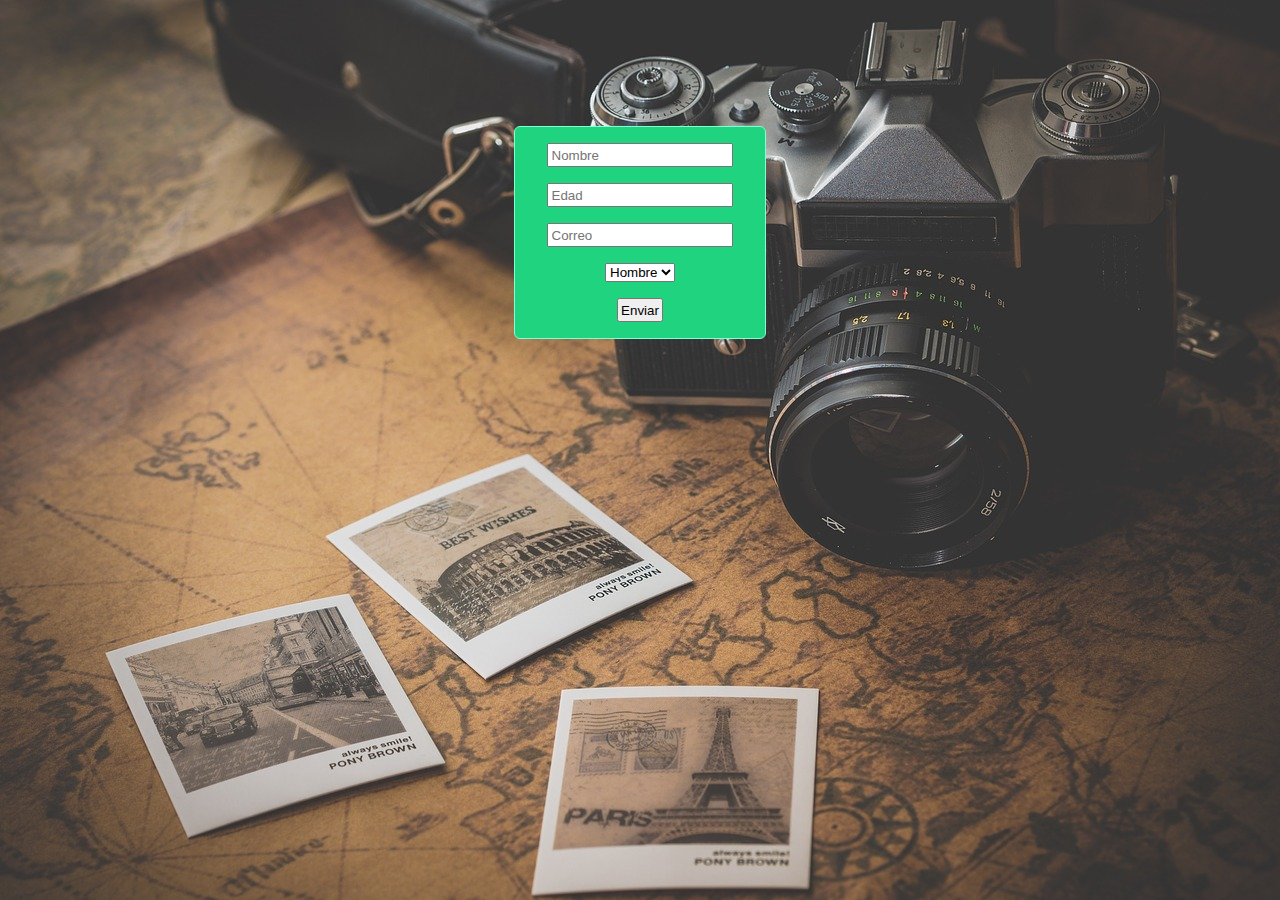
<file: Ola de mar/index.html>
<!DOCTYPE html>
<html lang="en">
<head>
    <meta charset="UTF-8">
    <meta name="viewport" content="width=device-width, initial-scale=1.0">
    <meta http-equiv="X-UA-Compatible" content="ie=edge">
    <title>Document</title>
    <link rel="stylesheet" href="css2.css">
</head>
<body background="Imagenes/Blogin.jpg" >
    
       
    <center>
        <article>
            <form action="adios.html">
                <p><input type="text" placeholder="Nombre" required></p>
                <p><input type="text" placeholder="Edad" required></p>
                <p><input type="text" placeholder="Correo" required></p>
                <p>
                    <select name="" id="">
                        <option value="">
                            Hombre
                        </option>
                        <option value="">
                            Mujer
                        </option>
                        <Option>
                            Wilton
                        </Option>
                    </select>
                </p>
    
                <p><input type="submit" value="Enviar"></p>
            </form>
        </article>
    </center>
</body>
</html>
</file>
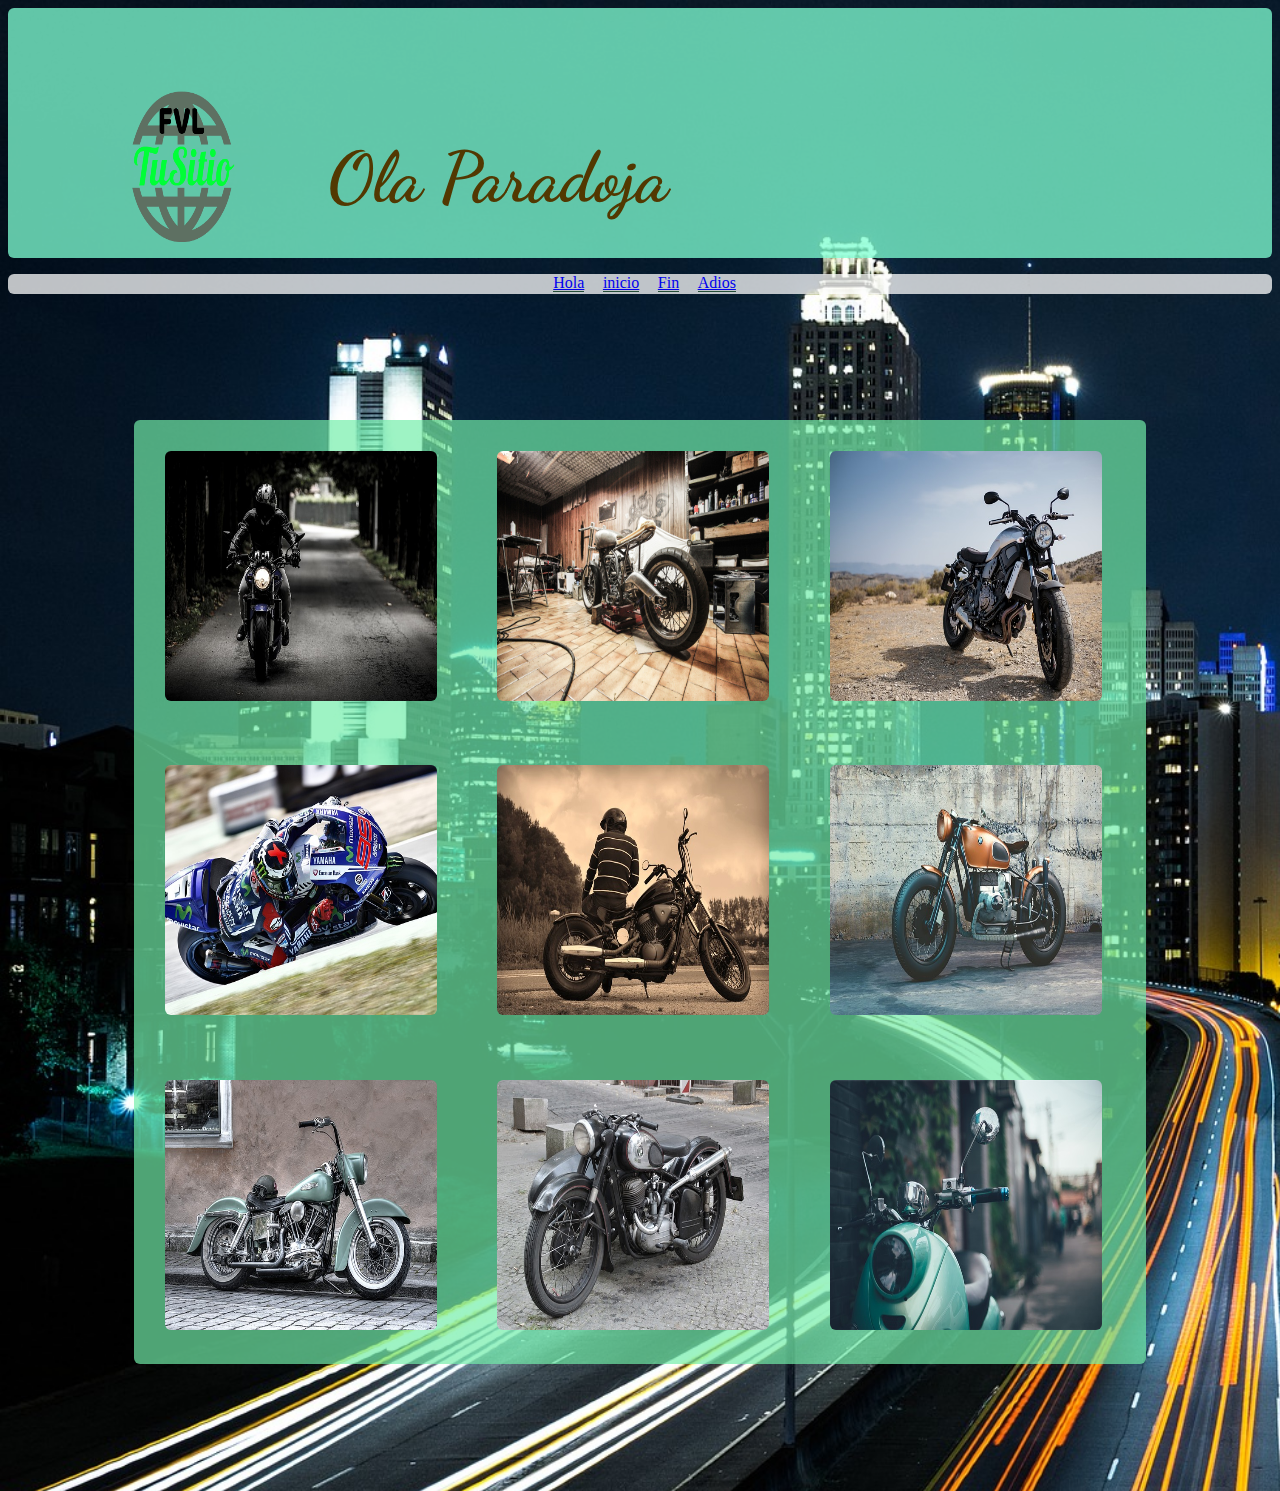
<file: Ola de mar/adios.html>
<!DOCTYPE html>
<html lang="en">
<head>
    <meta charset="UTF-8">
    <meta name="viewport" content="width=device-width, initial-scale=1.0">
    <meta http-equiv="X-UA-Compatible" content="ie=edge">
    <link rel="stylesheet" href="css.css">
    <title>Document</title>
    <link href="https://fonts.googleapis.com/css?family=Dancing+Script" rel="stylesheet">
</head>
<body background="Imagenes/Bmoto.jpg">
    <header><img id="logotipo" src="Imagenes/logotipo.png"><h1><label>Ola Paradoja</label></h1></header>
    <nav>
        <ul>
            <li><a href="Hola.html">Hola</a></li>
            <li><a href="Inicio.html">inicio</a></li>
            <li><a href="Fin.html">Fin</a></li>
            <li><a href="adios.html">Adios</a></li>
            
        </ul>
    </nav>
    
    <article>
        <section>
            <img src="Imagenes/motos/a.jpg"><img src="Imagenes/motos/b.jpg"><img src="Imagenes/motos/c.jpg">
        </section>
        <section>
            <img src="Imagenes/motos/d.jpg"><img src="Imagenes/motos/e.jpg"><img src="Imagenes/motos/f.jpg">
        </section>
        <section>
            <img src="Imagenes/motos/g.jpg"><img src="Imagenes/motos/h.jpg"><img src="Imagenes/motos/i.jpg">
        </section>
</body>
</html>
</file>
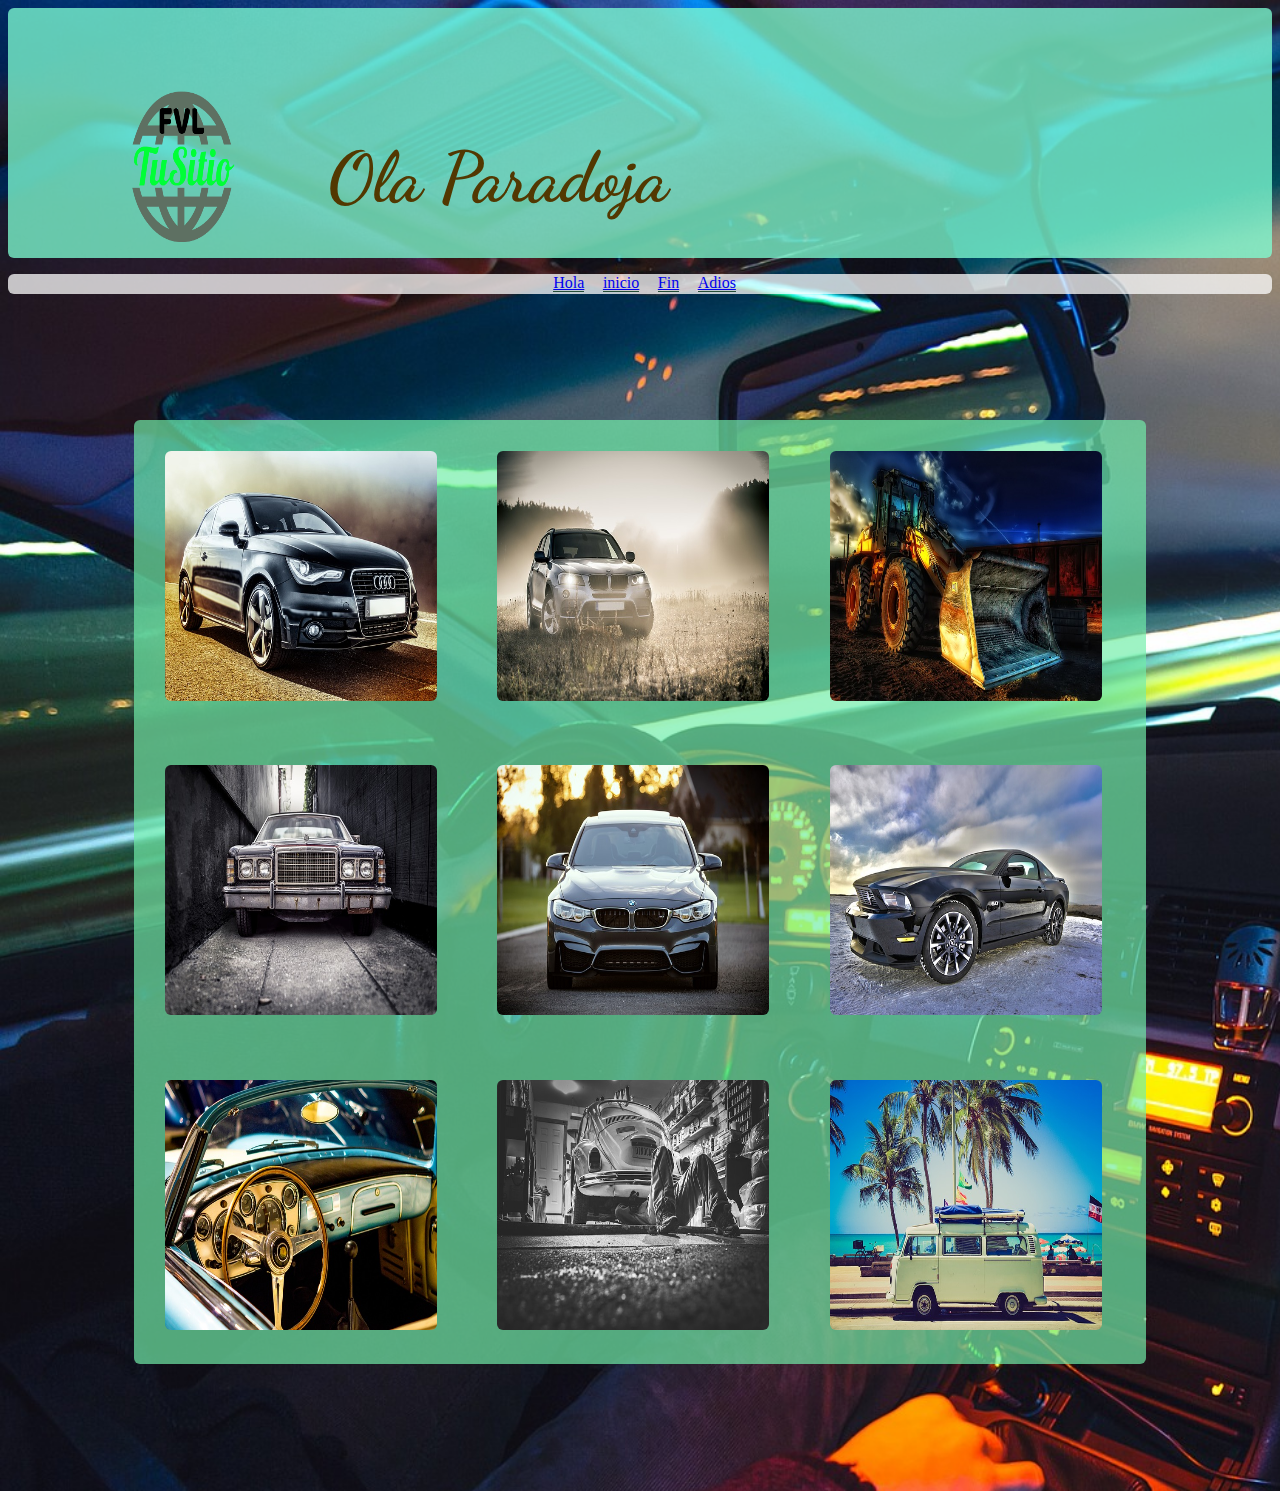
<file: Ola de mar/Fin.html>
<!DOCTYPE html>
<html lang="en">
<head>
    <meta charset="UTF-8">
    <meta name="viewport" content="width=device-width, initial-scale=1.0">
    <meta http-equiv="X-UA-Compatible" content="ie=edge">
    <link rel="stylesheet" href="css.css">
    <title>Document</title>
    <link href="https://fonts.googleapis.com/css?family=Dancing+Script" rel="stylesheet">
</head>
<body background="Imagenes/Bvehiculo.jpg">
    <header><img id="logotipo" src="Imagenes/logotipo.png"><h1><label>Ola Paradoja</label></h1></header>
    <nav>
        <ul>
            <li><a href="Hola.html">Hola</a></li>
            <li><a href="Inicio.html">inicio</a></li>
            <li><a href="Fin.html">Fin</a></li>
            <li><a href="adios.html">Adios</a></li>
        </ul>
    </nav>
    
    <article>
        <section>
            <img src="Imagenes/Vehiculos/a.jpg"><img src="Imagenes/Vehiculos/b.jpg"><img src="Imagenes/Vehiculos/c.jpg">
        </section>
        <section>
            <img src="Imagenes/Vehiculos/d.jpg"><img src="Imagenes/Vehiculos/e.jpg"><img src="Imagenes/Vehiculos/f.jpg">
        </section>
        <section>
            <img src="Imagenes/Vehiculos/g.jpg"><img src="Imagenes/Vehiculos/h.jpg"><img src="Imagenes/Vehiculos/i.jpg">
        </section>
        
</body>

</html>
</file>
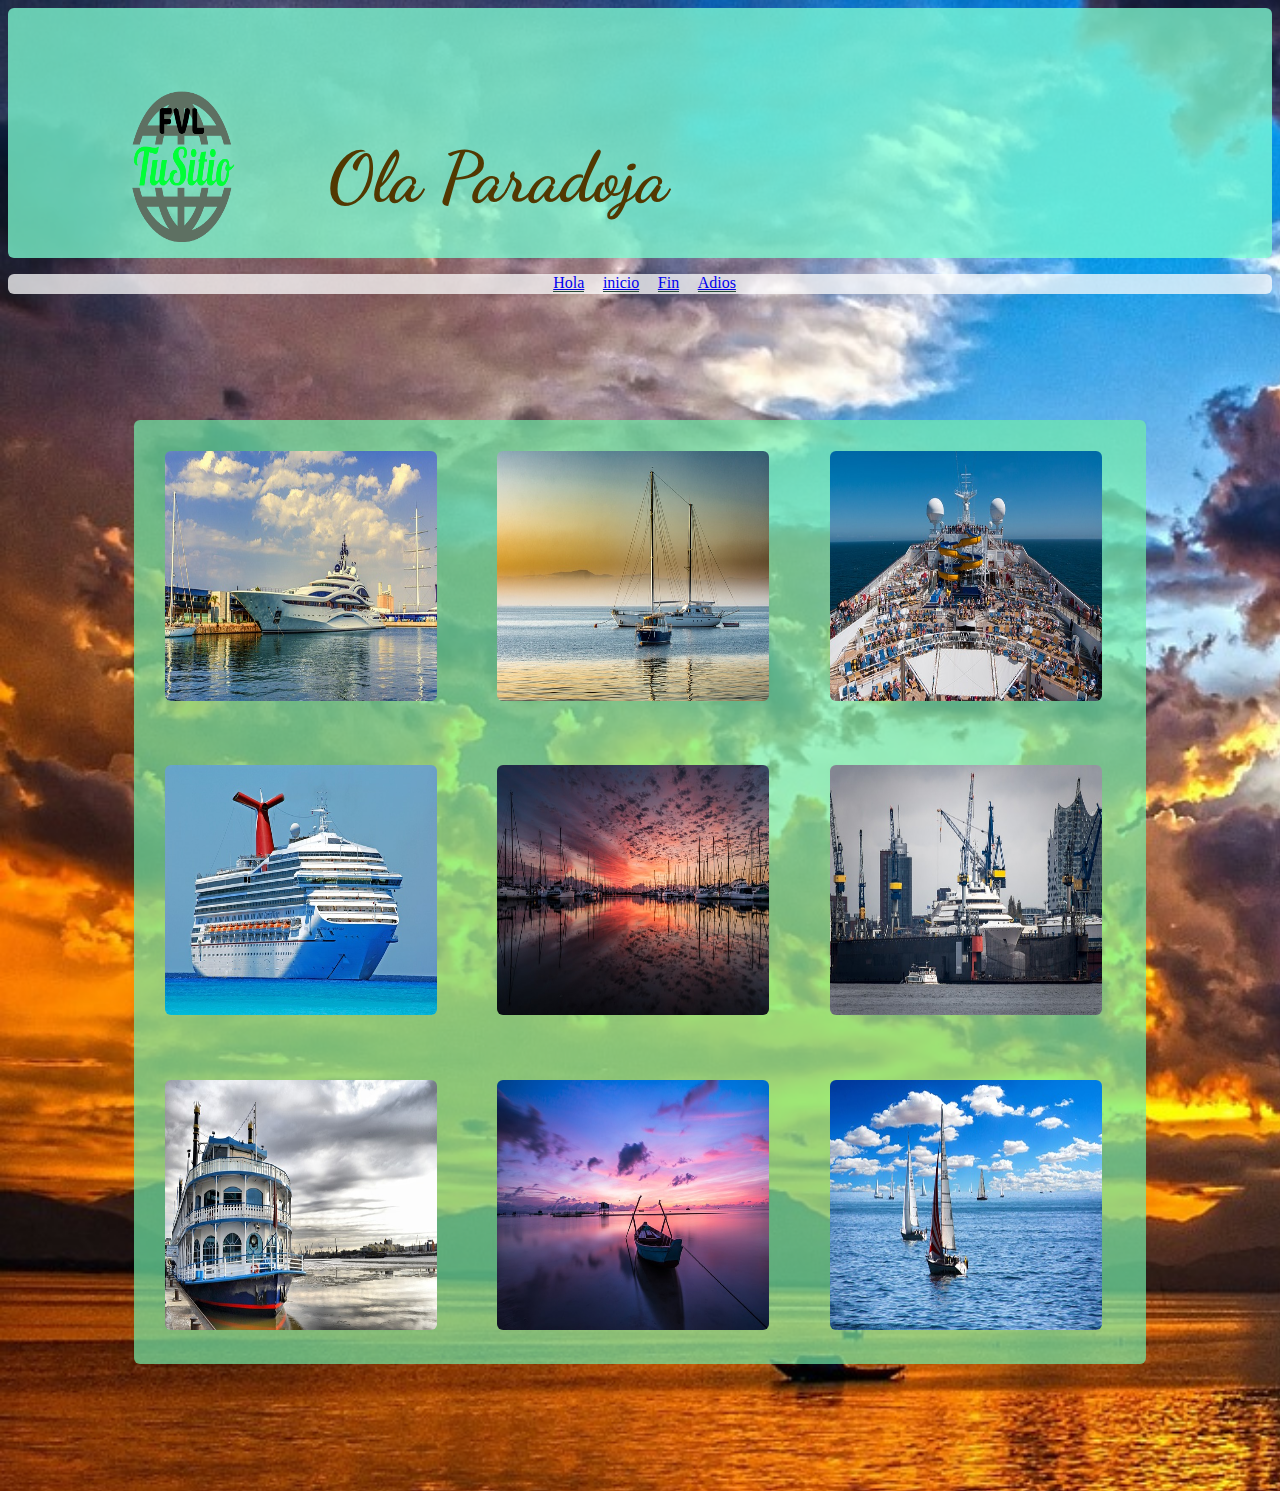
<file: Ola de mar/Hola.html>
<!DOCTYPE html>
<html lang="en">
<head>
    <meta charset="UTF-8">
    <meta name="viewport" content="width=device-width, initial-scale=1.0">
    <meta http-equiv="X-UA-Compatible" content="ie=edge">
    <link rel="stylesheet" href="css.css">
    <title>Document</title>
    <link href="https://fonts.googleapis.com/css?family=Dancing+Script" rel="stylesheet">
</head>
<body background="Imagenes/Bbarcos.jpg">
    <header><img id="logotipo" src="Imagenes/logotipo.png"><h1><label>Ola Paradoja</label></h1></header>
    <nav>
        <ul>
            <li><a href="Hola.html">Hola</a></li>
            <li><a href="Inicio.html">inicio</a></li>
            <li><a href="Fin.html">Fin</a></li>
            <li><a href="adios.html">Adios</a></li>
            
        </ul>
    </nav>
    
    <article>
        <section>
            <img src="Imagenes/Barcos/a.jpg"><img src="Imagenes/Barcos/b.jpg"><img src="Imagenes/Barcos/c.jpg">
        </section>
        <section>
            <img src="Imagenes/Barcos/d.jpg"><img src="Imagenes/Barcos/e.jpg"><img src="Imagenes/Barcos/f.jpg">
        </section>
        <section>
            <img src="Imagenes/Barcos/g.jpg"><img src="Imagenes/Barcos/h.jpg"><img src="Imagenes/Barcos/i.jpg">
        </section>
</body>
</html>
</file>
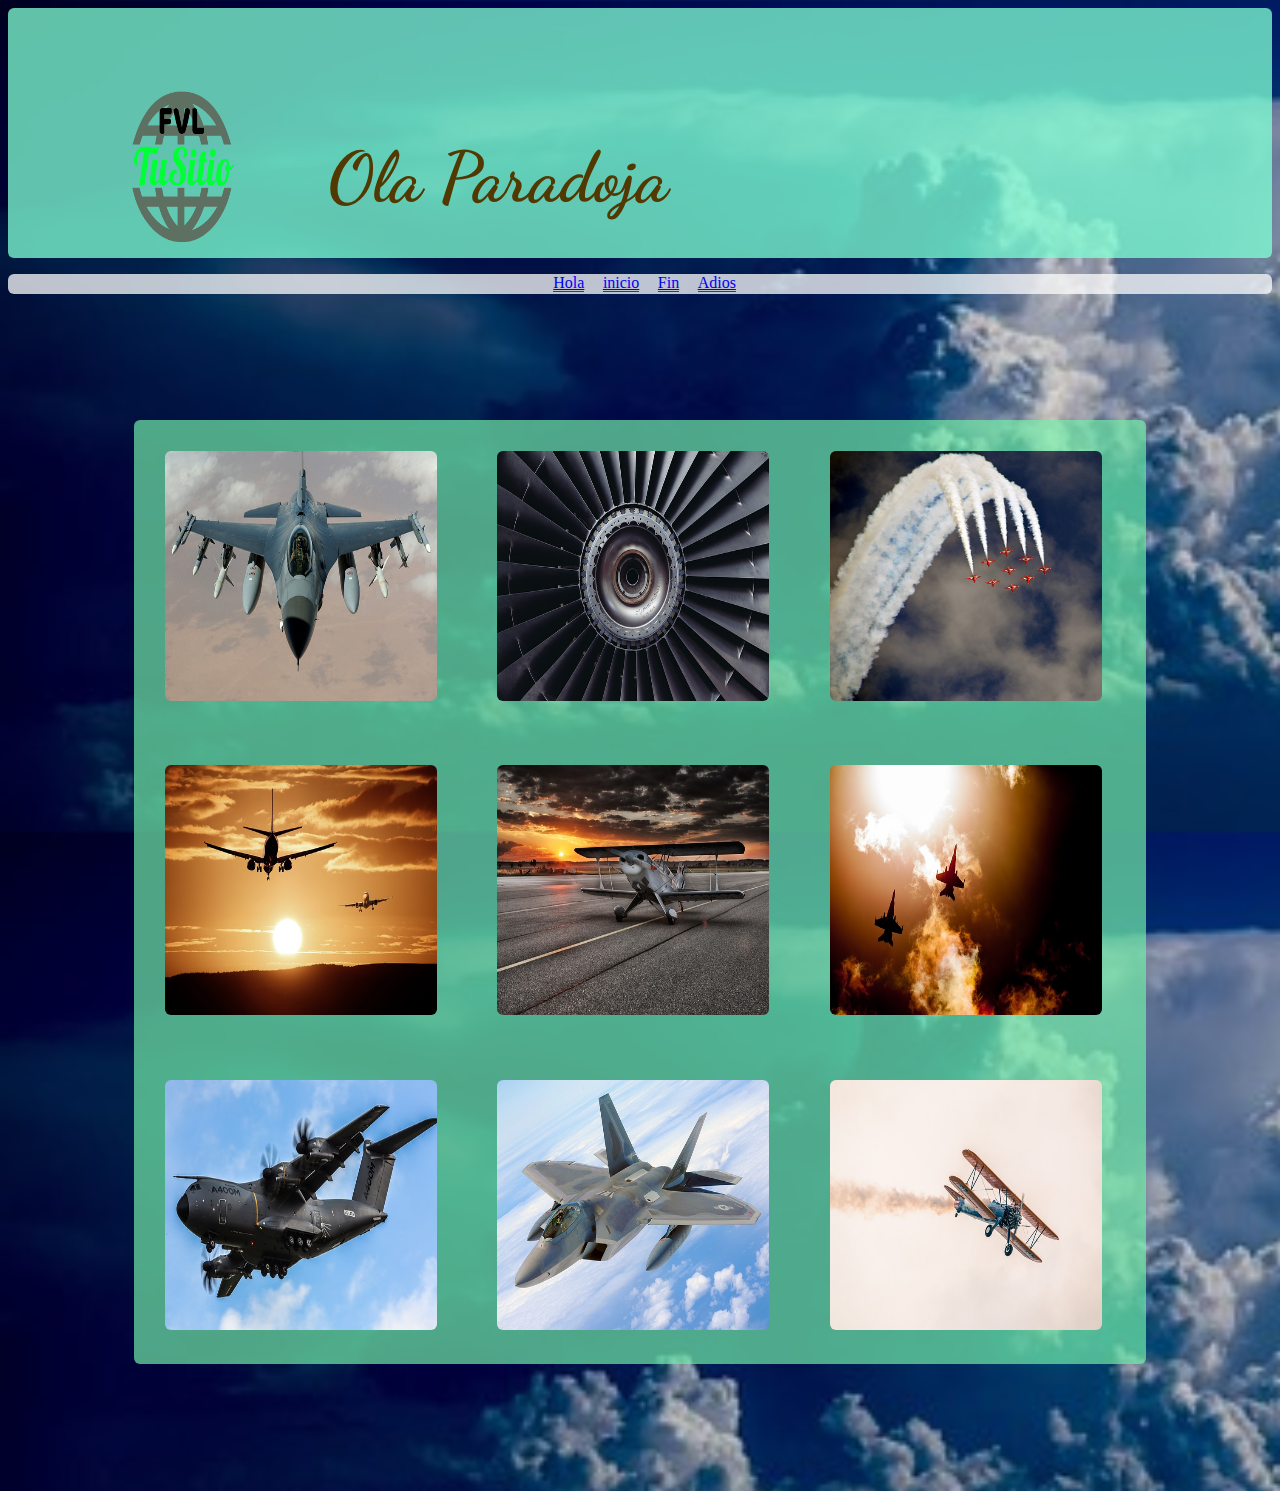
<file: Ola de mar/Inicio.html>
<!DOCTYPE html>
<html lang="en">
<head>
    <meta charset="UTF-8">
    <meta name="viewport" content="width=device-width, initial-scale=1.0">
    <meta http-equiv="X-UA-Compatible" content="ie=edge">
    <link rel="stylesheet" href="css.css">
    <title>Document</title>
    <link href="https://fonts.googleapis.com/css?family=Dancing+Script" rel="stylesheet">
</head>
<body background="Imagenes/Baviones.jpg">
    <header><img id="logotipo" src="Imagenes/logotipo.png"><h1><label>Ola Paradoja</label></h1></header>
    <nav>
        <ul>
            <li><a href="Hola.html">Hola</a></li>
            <li><a href="Inicio.html">inicio</a></li>
            <li><a href="Fin.html">Fin</a></li>
            <li><a href="adios.html">Adios</a></li>
            
        </ul>
    </nav>
    
    <article>
        <section>
            <img src="Imagenes/aviones/a.jpg"><img src="Imagenes/aviones/b.jpg"><img src="Imagenes/aviones/c.jpg">
        </section>
        <section>
            <img src="Imagenes/aviones/d.jpg"><img src="Imagenes/aviones/e.jpg"><img src="Imagenes/aviones/f.jpg">
        </section>
        <section>
            <img src="Imagenes/aviones/g.jpg"><img src="Imagenes/aviones/h.jpg"><img src="Imagenes/aviones/i.jpg">
        </section>
</body>
</html>
</file>
<file: Ola de mar/css2.css>
article{
    margin-left: 40%;
    margin-right:40%;
    margin-top:10%;
    border: solid 1px aquamarine;
    background:  rgb(31, 211, 127);
    border-radius: 6px;
}
input{
    padding: 1%;
}
h1{
    margin-top:10;
    margin-left: 25%;
    position: absolute;
    font-size: 77px;
    font-family: 'Dancing Script', cursive;
color:rgb(82, 56, 1)
}
</file>
<file: Ola de mar/css.css>
header{
    background-color: rgba(127, 255, 212, 0.76);
    height: 250px ;
    border-radius: 6px;
    
}
body{
 background-size: 2500px;
}
article{
   
margin: 10%;
background-color: rgba(115, 238, 170, 0.692);
border-radius: 6px;

}
nav{
    
    background-color: rgba(252, 252, 252, 0.753);
    height: 20px;
    border-radius: 6px;

}

img{
    height: 250px ;
    width: 272px;
    margin: 3%;
    border-bottom: solid 1px rgb(rgba(224, 240, 6, 0.808), green, blue);
    border-radius: 6px;
    
}

li{
    border-bottom: solid 1px rgb(37, 77, 55);
    display: inline;
    margin:1%;
}
ul{
    margin-left:39.4%
}
#logotipo{
    position: absolute;

}
h1{
    margin-top:10%;
    margin-left: 25%;
    position: absolute;
    font-size: 70px;
    font-family: 'Dancing Script', cursive;
color:rgb(82, 56, 1)
}
</file>
